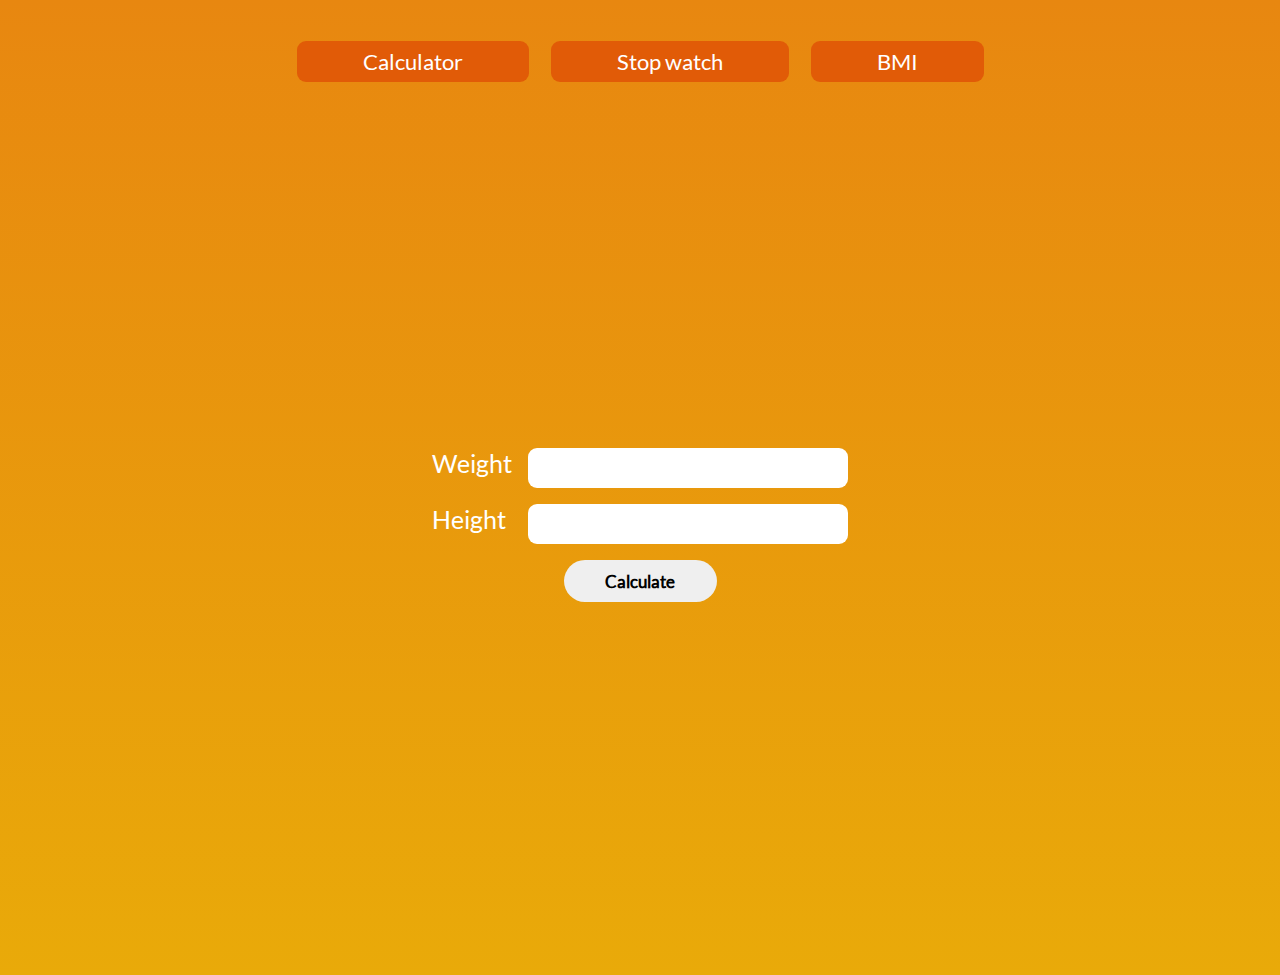
<file: bmi.html>
<!DOCTYPE html>
<html lang="en">
  <head>
    <meta charset="UTF-8" />
    <meta http-equiv="X-UA-Compatible" content="IE=edge" />
    <meta name="viewport" content="width=device-width, initial-scale=1.0" />
    <title>bmi</title>
    <link rel="stylesheet" href="css/bmi.css" />
  </head>
  <body>
    <div class="form-part-color">
      <div class="line-bar">
        <div class="link-part">
          <a class="link-nav" href="index.html">Calculator</a>
        </div>
        <div class="link-part">
          <a class="link-nav" href="stopwatch.html">Stop watch</a>
        </div>
        <div class="link-part">
          <a class="link-nav" href="bmi.html">BMI</a>
        </div>
      </div>

      <div class="form-part">
        <form id="form" action="" onsubmit="return false">
          <div class="display-input display-labels">
            <div class="width-label">
              <label class="label-size" for="weight">Weight</label>
            </div>
            <div>
              <input type="text" id="weight" />
            </div>
          </div>

          <div class="display-input">
            <div class="width-label">
              <label class="label-size" for="height">Height</label>
            </div>
            <div>
              <input type="text" id="height" />
            </div>
          </div>

          <div class="btn-part">
            <button class="bmi_result" id="bmi_result" onclick="bmi_fn()">
              Calculate
            </button>
          </div>
        </form>
      </div>
    </div>

    <script src="js/calculator.js"></script>
  </body>
</html>
</file>
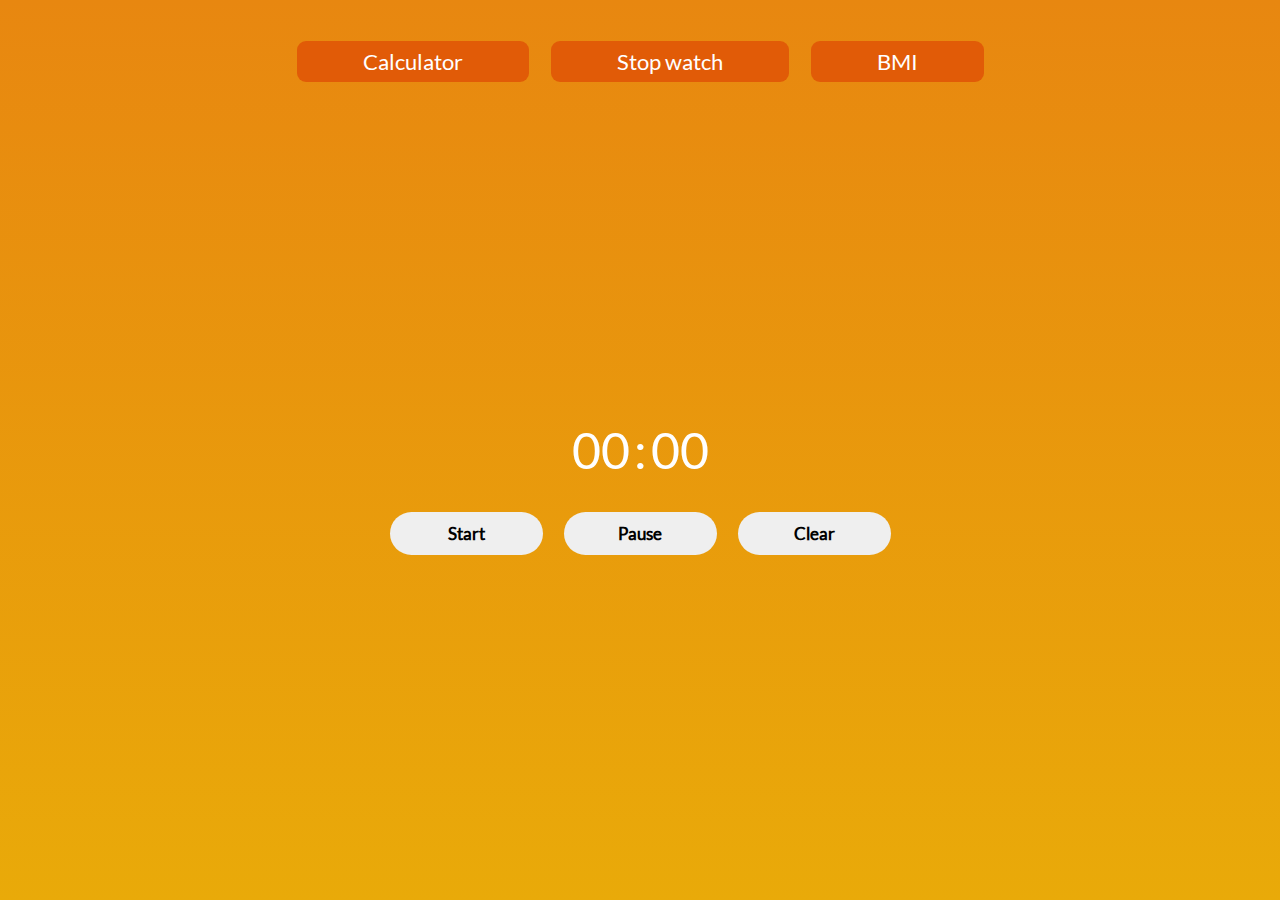
<file: stopwatch.html>
<!DOCTYPE html>
<html lang="en">
  <head>
    <meta charset="UTF-8" />
    <meta http-equiv="X-UA-Compatible" content="IE=edge" />
    <meta name="viewport" content="width=device-width, initial-scale=1.0" />
    <title>stop watch</title>
    <link rel="stylesheet" href="css/stopwatch.css" />
    <link rel="stylesheet" href="css/media-watch.css" />
  </head>
  <body>
    <div class="container">
      <div class="content-stop-watch">
        <div class="line-bar">
          <div class="link-part">
            <a class="link-nav" href="index.html">Calculator</a>
          </div>
          <div class="link-part">
            <a class="link-nav" href="stopwatch.html">Stop watch</a>
          </div>
          <div class="link-part">
            <a class="link-nav" href="bmi.html">BMI</a>
          </div>
        </div>

        <div class="content-stop-watch">
          <p>
            <span class="zero" id="seconds">00</span>
            <span class="zero">:</span>
            <span class="zero" id="tens">00</span>
          </p>
          <div class="btns">
            <button class="btn-watch" id="start_btn" onclick="start_function()">
              Start
            </button>
            <button class="btn-watch" id="pause_btn" onclick="stop_function()">
              Pause
            </button>
            <button class="btn-watch" id="clear_btn" onclick="clear_function()">
              Clear
            </button>
          </div>
        </div>
      </div>
    </div>

    <script src="js/calculator.js"></script>
  </body>
</html>
</file>
<file: css/bmi.css>
@font-face {
  font-family: Lato;
  src: url(/fonts/Lato-Regular.ttf);
}
* {
  padding: 0;
  margin: 0;
  box-sizing: border-box;
  font-family: Lato;
}
.form-part {
  display: flex;
  justify-content: center;
  flex-direction: column;
  align-items: center;
  height: 100vh;
}
.form-part-color {
  background-image: linear-gradient(rgb(232, 135, 16), rgb(233, 170, 9));
}
.label-size {
  font-size: 25px;
  width: 17em;
  color: #fff;
}
input {
  width: 20em;
  height: 2.5em;
  border-radius: 9px;
  padding-left: 1em;
  font-weight: bold;
  border: none;
  outline: none;
  font-size: 16px;
}
.display-input {
  display: flex;
}
.width-label {
  width: 6em;
}
.display-labels {
  padding-bottom: 1em;
}
.btn-part {
  display: flex;
  justify-content: center;
}
.bmi_result {
  border: none;
  width: 9em;
  height: 2.5em;
  border-radius: 25px;
  margin-left: 0.5em;
  margin-right: 0.5em;
  font-size: 17px;
  font-weight: bold;
  font-family: Lato;
}
.bmi_result:hover {
  background-image: linear-gradient(rgb(232, 135, 16), rgb(233, 170, 9));
}
.btn-part {
  padding-top: 1em;
}
.result-bmi {
  font-weight: bold;
  font-size: 20px;
  text-align: center;
  padding-top: 1em;
  color: #fff;
}
a {
  text-decoration: none;
  font-family: Lato;
  color: #fff;
  font-size: 22px;
  margin: 0.5em;
  background-color: rgb(225, 91, 7);
  padding: 0.3em 3em;
  border-radius: 9px;
}
a:hover {
  background-color: rgb(235, 96, 10);
}
.line-bar {
  display: flex;
  justify-content: center;
  text-align: center;
  padding-top: 3em;
}
</file>
<file: css/stopwatch.css>
@font-face {
  font-family: Lato;
  src: url(/fonts/Lato-Regular.ttf);
}
* {
  padding: 0;
  margin: 0;
  box-sizing: border-box;
}
.container {
  background-image: linear-gradient(rgb(232, 135, 16), rgb(233, 170, 9));
}
.content-stop-watch {
  display: flex;
  justify-content: center;
  flex-direction: column;
  align-items: center;
  height: 100vh;
}
.zero {
  font-size: 50px;
  color: #fff;
  font-family: Lato;
}
.btn-watch {
  border: none;
  width: 9em;
  height: 2.5em;
  border-radius: 25px;
  margin-left: 0.5em;
  margin-right: 0.5em;
  font-size: 17px;
  font-weight: bold;
  font-family: Lato;
}
.btn-watch:hover {
  color: rgb(255, 136, 0);
  transition: background-color 1s;
  font-size: 19px;
  transition: font-size 1s;
}
.btn-watch:focus {
  background-image: linear-gradient(rgb(232, 135, 16), rgb(233, 170, 9));
  color: #fff;
}
.btns {
  padding-top: 2em;
}
a {
  text-decoration: none;
  font-family: Lato;
  color: #fff;
  font-size: 22px;
  margin: 0.5em;
  background-color: rgb(225, 91, 7);
  padding: 0.3em 3em;
  border-radius: 9px;
}
a:hover {
  background-color: rgb(235, 96, 10);
}
.line-bar {
  display: flex;
  justify-content: center;
  text-align: center;
  padding-top: 3em;
}
</file>
<file: css/media-watch.css>
@media (max-width: 991px) {
  .btns {
    display: flex;
    flex-direction: column;
    align-items: center;
  }
  .btn-watch {
    margin: 0.5em;
  }
}
</file>
